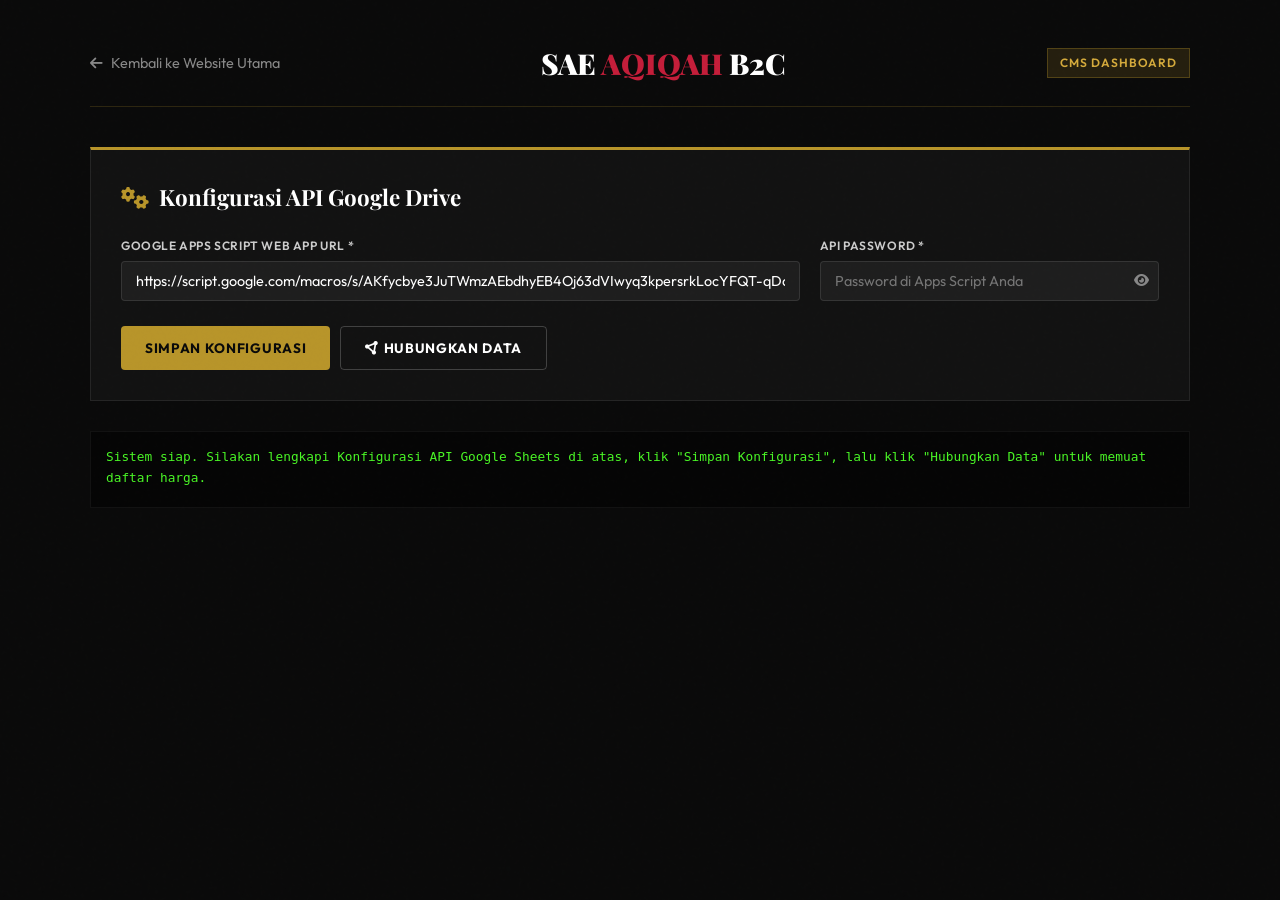
<file: admin.html>
<!DOCTYPE html>
<html lang="id">
<head>
    <meta charset="UTF-8">
    <meta name="viewport" content="width=device-width, initial-scale=1.0">
    <title>Dashboard Admin - Update Harga SAE Aqiqah</title>
    <!-- Google Fonts: Playfair Display for headers, Outfit for UI -->
    <link rel="preconnect" href="https://fonts.googleapis.com">
    <link rel="preconnect" href="https://fonts.gstatic.com" crossorigin>
    <link href="https://fonts.googleapis.com/css2?family=Playfair+Display:wght@600;700;900&family=Outfit:wght@300;400;500;600;700&display=swap" rel="stylesheet">
    <!-- FontAwesome for Premium Icons -->
    <link rel="stylesheet" href="https://cdnjs.cloudflare.com/ajax/libs/font-awesome/6.4.0/css/all.min.css">
    <style>
        :root {
            --black: #0a0a0a;
            --black-soft: #121212;
            --dark-gray: #1a1a1a;
            --red: #c41e3a;
            --red-dark: #9e1730;
            --gold: #b8952a;
            --gold-light: #d4aa3c;
            --white: #ffffff;
            --gray: #888888;
            --gray-light: #cccccc;
            --font-display: "Playfair Display", Georgia, serif;
            --font-body: "Outfit", sans-serif;
            --border-radius: 4px;
        }

        * {
            box-sizing: border-box;
            margin: 0;
            padding: 0;
        }

        body {
            background-color: var(--black);
            color: var(--white);
            font-family: var(--font-body);
            line-height: 1.6;
            padding: 40px 20px;
        }

        /* Noise texture overlay */
        body::before {
            content: "";
            position: fixed;
            inset: 0;
            background-image: url("data:image/svg+xml,%3Csvg viewBox='0 0 256 256' xmlns='http://www.w3.org/2000/svg'%3E%3Cfilter id='noise'%3E%3CfeTurbulence type='fractalNoise' baseFrequency='0.9' numOctaves='4' stitchTiles='stitch'/%3E%3C/filter%3E%3Crect width='100%25' height='100%25' filter='url(%23noise)' opacity='0.03'/%3E%3C/svg%3E");
            pointer-events: none;
            z-index: 9999;
            opacity: 0.3;
        }

        .container {
            max-width: 1100px;
            margin: 0 auto;
            position: relative;
            z-index: 2;
        }

        header {
            margin-bottom: 40px;
            border-bottom: 1px solid rgba(184, 149, 42, 0.2);
            padding-bottom: 20px;
            display: flex;
            justify-content: space-between;
            align-items: center;
            flex-wrap: wrap;
            gap: 20px;
        }

        .logo {
            font-family: var(--font-display);
            font-size: 1.8rem;
            font-weight: 900;
        }

        .logo span {
            color: var(--red);
        }

        .badge {
            background: rgba(184, 149, 42, 0.15);
            border: 1px solid rgba(184, 149, 42, 0.3);
            color: var(--gold-light);
            font-size: 0.75rem;
            font-weight: 600;
            padding: 4px 12px;
            text-transform: uppercase;
            letter-spacing: 1px;
        }

        .card {
            background: var(--black-soft);
            border: 1px solid rgba(255, 255, 255, 0.08);
            border-top: 3px solid var(--gold);
            padding: 30px;
            margin-bottom: 30px;
        }

        .card-title {
            font-family: var(--font-display);
            font-size: 1.4rem;
            margin-bottom: 20px;
            display: flex;
            align-items: center;
            gap: 10px;
        }

        .card-title i {
            color: var(--gold);
        }

        .form-grid {
            display: grid;
            grid-template-columns: 2fr 1fr;
            gap: 20px;
        }

        @media (max-width: 768px) {
            .form-grid {
                grid-template-columns: 1fr;
            }
        }

        .form-group {
            margin-bottom: 15px;
        }

        label {
            display: block;
            font-size: 0.75rem;
            font-weight: 600;
            color: var(--gray-light);
            margin-bottom: 6px;
            text-transform: uppercase;
            letter-spacing: 0.05em;
        }

        input {
            width: 100%;
            background: rgba(255, 255, 255, 0.05);
            border: 1px solid rgba(255, 255, 255, 0.1);
            color: var(--white);
            padding: 10px 14px;
            font-family: var(--font-body);
            font-size: 0.9rem;
            outline: none;
            transition: all 0.2s;
            border-radius: var(--border-radius);
        }

        input:focus {
            border-color: var(--gold);
            background: rgba(184, 149, 42, 0.04);
        }

        .btn {
            background-color: var(--gold);
            color: var(--black);
            border: none;
            padding: 12px 24px;
            font-family: var(--font-body);
            font-size: 0.85rem;
            font-weight: 700;
            text-transform: uppercase;
            letter-spacing: 0.05em;
            cursor: pointer;
            transition: all 0.2s;
            border-radius: var(--border-radius);
        }

        .btn:hover {
            background-color: var(--gold-light);
            transform: translateY(-1px);
        }

        .btn-red {
            background-color: var(--red);
            color: var(--white);
        }

        .btn-red:hover {
            background-color: var(--red-dark);
        }

        .btn-outline {
            background-color: transparent;
            color: var(--white);
            border: 1px solid rgba(255, 255, 255, 0.2);
        }

        .btn-outline:hover {
            background-color: rgba(255, 255, 255, 0.05);
            border-color: var(--white);
        }

        .table-container {
            overflow-x: auto;
            margin-top: 20px;
        }

        table {
            width: 100%;
            border-collapse: collapse;
            text-align: left;
        }

        th {
            background-color: rgba(184, 149, 42, 0.1);
            border-bottom: 2px solid rgba(184, 149, 42, 0.3);
            color: var(--white);
            font-weight: 600;
            font-size: 0.8rem;
            text-transform: uppercase;
            letter-spacing: 0.05em;
            padding: 14px 16px;
        }

        td {
            border-bottom: 1px solid rgba(255, 255, 255, 0.06);
            padding: 12px 16px;
            vertical-align: middle;
        }

        tr:hover {
            background-color: rgba(255, 255, 255, 0.02);
        }

        .col-id { font-weight: 700; color: var(--gold-light); width: 80px; }
        .col-name { font-weight: 600; width: 150px; }
        .col-price { width: 140px; }
        .col-desc { width: auto; }
        .col-action { width: 120px; text-align: center; }

        .price-input {
            width: 110px;
        }

        .desc-input {
            width: 100%;
        }

        /* Logs / Status */
        .log-box {
            background-color: #050505;
            border: 1px solid rgba(255, 255, 255, 0.05);
            padding: 15px;
            font-family: monospace;
            font-size: 0.8rem;
            max-height: 120px;
            overflow-y: auto;
            color: #4af626;
            margin-bottom: 20px;
        }

        .log-entry {
            margin-bottom: 4px;
        }

        .log-error { color: #f62626; }
        .log-warn { color: #f6b826; }

        .back-link {
            display: inline-flex;
            align-items: center;
            gap: 8px;
            color: var(--gray);
            font-size: 0.9rem;
            text-decoration: none;
            transition: color 0.2s;
        }

        .back-link:hover {
            color: var(--white);
        }
    </style>
</head>
<body>

    <div class="container">
        <header>
            <a href="index.html" class="back-link"><i class="fa-solid fa-arrow-left"></i> Kembali ke Website Utama</a>
            <div class="logo">SAE <span>AQIQAH</span> B2C</div>
            <div class="badge">CMS Dashboard</div>
        </header>

        <!-- API Configuration Card -->
        <div class="card">
            <h3 class="card-title"><i class="fa-solid fa-gears"></i> Konfigurasi API Google Drive</h3>
            <div class="form-grid">
                <div class="form-group">
                    <label for="api-url">Google Apps Script Web App URL *</label>
                    <input type="url" id="api-url" placeholder="https://script.google.com/macros/s/XXXXXX/exec" required>
                </div>
                <div class="form-group">
                    <label for="api-password">API Password *</label>
                    <div style="position: relative; display: flex; align-items: center;">
                        <input type="password" id="api-password" placeholder="Password di Apps Script Anda" required style="padding-right: 40px; width: 100%;">
                        <button type="button" id="toggle-password-btn" style="position: absolute; right: 10px; background: none; border: none; color: var(--gray); cursor: pointer; display: flex; align-items: center; justify-content: center;">
                            <i class="fa-solid fa-eye" id="toggle-password-icon"></i>
                        </button>
                    </div>
                </div>
            </div>
            <div style="margin-top: 10px; display: flex; gap: 10px;">
                <button class="btn" onclick="saveConfig()">Simpan Konfigurasi</button>
                <button class="btn btn-outline" onclick="testConnection()"><i class="fa-solid fa-circle-nodes"></i> Hubungkan Data</button>
            </div>
        </div>

        <!-- System Log Box -->
        <div class="log-box" id="log-panel">
            <div class="log-entry">Sistem siap. Silakan lengkapi Konfigurasi API Google Sheets di atas, klik "Simpan Konfigurasi", lalu klik "Hubungkan Data" untuk memuat daftar harga.</div>
        </div>

        <!-- Prices Table Card -->
        <div class="card" id="prices-card" style="display: none;">
            <h3 class="card-title"><i class="fa-solid fa-table-list"></i> Kelola Harga Paket B2C (Aqiqah & Qurban)</h3>
            <div class="table-container">
                <table>
                    <thead>
                        <tr>
                            <th class="col-id">ID</th>
                            <th class="col-name">Nama Produk</th>
                            <th class="col-price">Harga Dasar (Rp)</th>
                            <th class="col-price">Harga + Nasi (Rp)</th>
                            <th class="col-desc">Deskripsi Porsi / Keterangan</th>
                            <th class="col-action">Aksi</th>
                        </tr>
                    </thead>
                    <tbody id="prices-table-body">
                        <!-- Dimuat secara dinamis -->
                    </tbody>
                </table>
            </div>
        </div>
    </div>

    <script>
        const DEFAULT_API_URL = "https://script.google.com/macros/s/AKfycbye3JuTWmzAEbdhyEB4Oj63dVIwyq3kpersrkLocYFQT-qDqWe-guI3LrMjZDnx8uf9/exec";

        // Load configuration on start
        document.addEventListener('DOMContentLoaded', () => {
            let savedUrl = localStorage.getItem('sae_b2c_api_url');
            // Migrate old URL to new default URL
            if (!savedUrl || savedUrl === "https://script.google.com/macros/s/AKfycby_F05MY802tH3lZ1c3aCpXJCGVd9W0r0IRbMZxhtJZcSzdQLWj2y9pnTbx7cHf_Pk/exec") {
                savedUrl = DEFAULT_API_URL;
                localStorage.setItem('sae_b2c_api_url', DEFAULT_API_URL);
            }
            const savedPass = localStorage.getItem('sae_b2c_api_password') || '';
            
            document.getElementById('api-url').value = savedUrl;
            document.getElementById('api-password').value = savedPass;

            // Password show/hide toggle logic
            const togglePasswordBtn = document.getElementById('toggle-password-btn');
            const apiPasswordInput = document.getElementById('api-password');
            const togglePasswordIcon = document.getElementById('toggle-password-icon');

            if (togglePasswordBtn && apiPasswordInput && togglePasswordIcon) {
                togglePasswordBtn.addEventListener('click', () => {
                    const isPassword = apiPasswordInput.type === 'password';
                    apiPasswordInput.type = isPassword ? 'text' : 'password';
                    togglePasswordIcon.className = isPassword ? 'fa-solid fa-eye-slash' : 'fa-solid fa-eye';
                });
            }

            if (savedUrl && savedPass) {
                addLog("Konfigurasi tersimpan ditemukan. Menghubungkan secara otomatis...");
                testConnection();
            }
        });

        function addLog(message, type = 'info') {
            const panel = document.getElementById('log-panel');
            const entry = document.createElement('div');
            entry.classList.add('log-entry');
            if (type === 'error') entry.classList.add('log-error');
            if (type === 'warn') entry.classList.add('log-warn');
            
            const time = new Date().toLocaleTimeString();
            entry.textContent = `[${time}] ${message}`;
            panel.appendChild(entry);
            panel.scrollTop = panel.scrollHeight;
        }

        function saveConfig() {
            const url = document.getElementById('api-url').value.trim();
            const pass = document.getElementById('api-password').value.trim();

            if (!url) {
                alert("Mohon masukkan Web App URL Google Apps Script");
                return;
            }
            if (!pass) {
                alert("Mohon masukkan API Password");
                return;
            }

            localStorage.setItem('sae_b2c_api_url', url);
            localStorage.setItem('sae_b2c_api_password', pass);
            addLog("Konfigurasi API berhasil disimpan ke penyimpanan lokal browser.", "warn");
            alert("Konfigurasi API berhasil disimpan!");
        }

        function testConnection() {
            const url = document.getElementById('api-url').value.trim();
            if (!url) {
                addLog("URL API kosong. Gagal memuat data.", "error");
                return;
            }

            addLog("Menghubungkan ke Google Sheets API... (Mengambil tab aqiqah_prices)");
            
            // Fetch GET request
            fetch(`${url}?sheet=aqiqah_prices`)
                .then(res => {
                    if (!res.ok) throw new Error("Jaringan bermasalah, silakan periksa status deployment Apps Script Anda");
                    return res.json();
                })
                .then(data => {
                    if (data.error) {
                        throw new Error(data.error);
                    }
                    addLog(`Koneksi berhasil! Memuat ${data.length} komoditas harga.`);
                    renderPricesTable(data);
                })
                .catch(err => {
                    addLog(`Error: ${err.message}`, "error");
                    addLog("Pastikan Web App Apps Script dideploy dengan akses 'Anyone' dan URL sudah benar.", "warn");
                });
        }

        function renderPricesTable(data) {
            const tbody = document.getElementById('prices-table-body');
            tbody.innerHTML = '';

            data.forEach(item => {
                const tr = document.createElement('tr');
                
                // Cek apakah produk memiliki harga nasi box
                const hasNasi = item.priceWithNasi !== undefined && item.priceWithNasi !== null && item.priceWithNasi !== "" && item.priceWithNasi !== "0" && item.priceWithNasi !== 0;
                const priceWithNasiVal = hasNasi ? item.priceWithNasi : 0;
                const nasiDisabled = hasNasi ? '' : 'disabled';

                tr.innerHTML = `
                    <td class="col-id">${item.id}</td>
                    <td class="col-name">${item.name}</td>
                    <td class="col-price">
                        <input type="number" class="price-input" id="base-${item.id}" value="${item.basePrice || 0}">
                    </td>
                    <td class="col-price">
                        <input type="number" class="price-input" id="nasi-${item.id}" value="${priceWithNasiVal}" ${nasiDisabled}>
                    </td>
                    <td class="col-desc">
                        <input type="text" class="desc-input" id="desc-${item.id}" value="${item.description || ''}">
                    </td>
                    <td class="col-action">
                        <button class="btn btn-red" onclick="updatePrice('${item.id}')">Update</button>
                    </td>
                `;
                tbody.appendChild(tr);
            });

            document.getElementById('prices-card').style.display = 'block';
        }

        function updatePrice(id) {
            const url = localStorage.getItem('sae_b2c_api_url');
            const password = localStorage.getItem('sae_b2c_api_password');

            if (!url || !password) {
                alert("Silakan lengkapi dan simpan konfigurasi API terlebih dahulu");
                return;
            }

            const basePrice = parseInt(document.getElementById(`base-${id}`).value) || 0;
            const priceWithNasiInput = document.getElementById(`nasi-${id}`);
            const priceWithNasi = priceWithNasiInput.disabled ? 0 : (parseInt(priceWithNasiInput.value) || 0);
            const description = document.getElementById(`desc-${id}`).value.trim();

            addLog(`Mengupdate ${id}... Mengirim POST request...`);

            const payload = {
                password: password,
                sheet: "aqiqah_prices",
                id: id,
                data: {
                    basePrice: basePrice,
                    priceWithNasi: priceWithNasi,
                    description: description
                }
            };

            fetch(url, {
                method: 'POST',
                mode: 'cors',
                headers: {
                    'Content-Type': 'text/plain' // Required to prevent CORS options preflight issues in Apps Script web apps
                },
                body: JSON.stringify(payload)
            })
            .then(res => {
                if (!res.ok) throw new Error("Koneksi gagal");
                return res.json();
            })
            .then(resData => {
                if (resData.error) {
                    throw new Error(resData.error);
                }
                addLog(`Sukses! Harga ${id} berhasil diperbarui di Google Sheets.`, "info");
                alert(`Harga ${id} berhasil diperbarui!`);
            })
            .catch(err => {
                addLog(`Gagal mengupdate ${id}: ${err.message}`, "error");
                alert(`Gagal mengupdate harga: ${err.message}`);
            });
        }
    </script>
</body>
</html>
</file>
